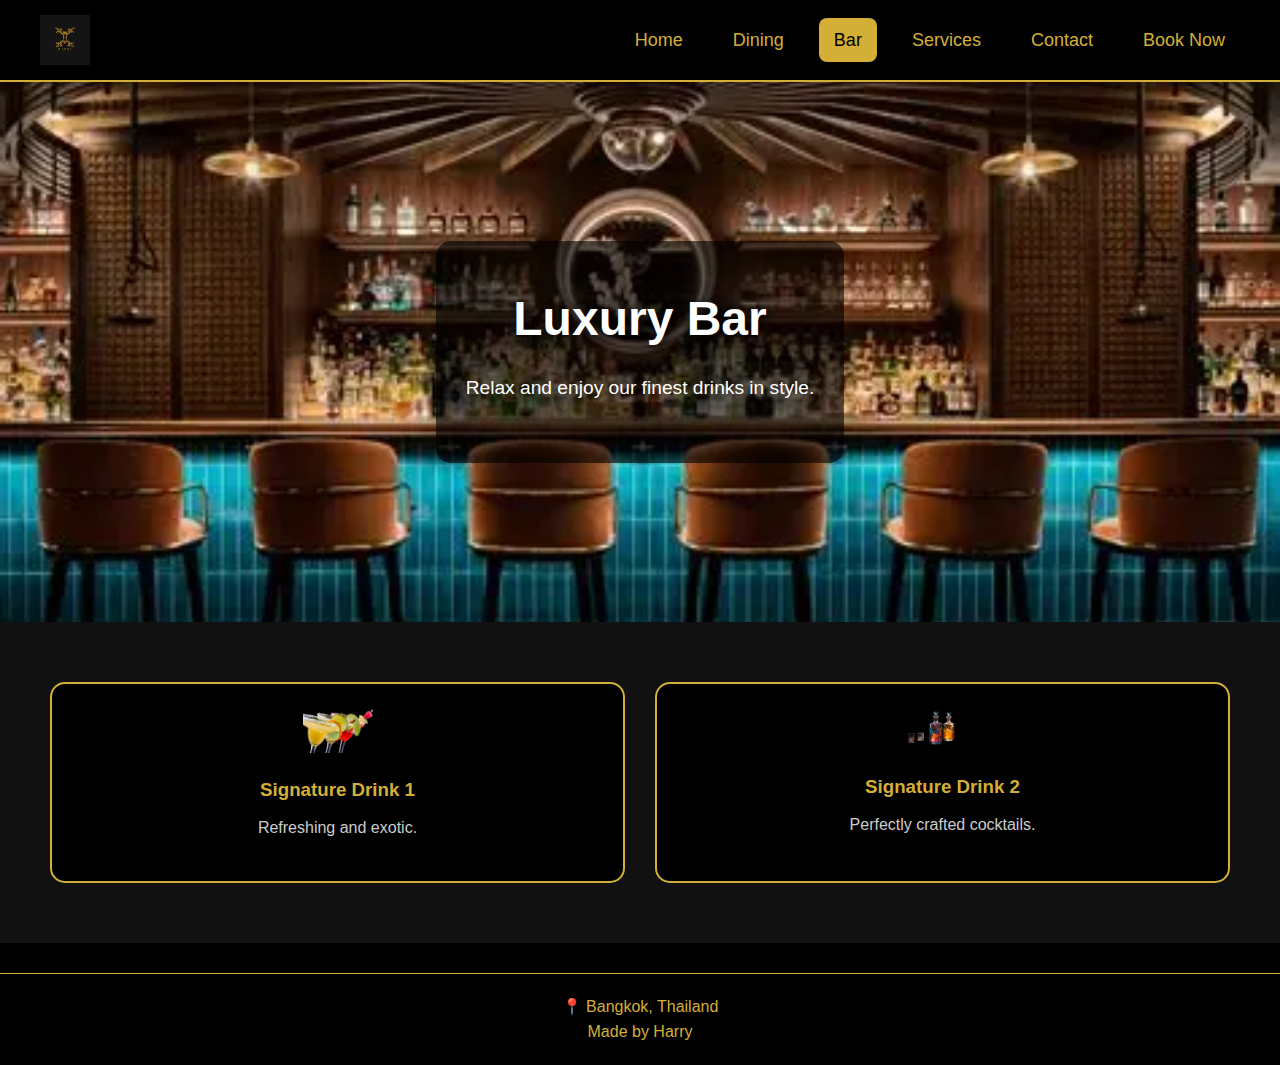
<file: bar.html>
<!DOCTYPE html>
<html lang="en">
<head>
  <meta charset="UTF-8">
  <meta name="viewport" content="width=device-width, initial-scale=1.0">
  <title>Bar - Harry Luxury Hotel</title>
  <link rel="stylesheet" href="style.css">
</head>
<body>
  <header>
    <img src="images/logo.svg" alt="Harry Hotel Logo">
    <nav>
      <a href="index.html">Home</a>
      <a href="dining.html">Dining</a>
      <a href="bar.html" class="active">Bar</a>
      <a href="services.html">Services</a>
      <a href="contact.html">Contact</a>
      <a href="book.html" class="btn">Book Now</a>
    </nav>
  </header>

  <section class="hero" style="background: url('images/bar.webp') center/cover no-repeat;">
    <div class="hero-overlay">
      <h1>Luxury Bar</h1>
      <p>Relax and enjoy our finest drinks in style.</p>
    </div>
  </section>

  <section class="features">
    <div class="feature-card">
      <img src="images/drink1.png" alt="Drink 1">
      <h3>Signature Drink 1</h3>
      <p>Refreshing and exotic.</p>
    </div>
    <div class="feature-card">
      <img src="images/drink2.png" alt="Drink 2">
      <h3>Signature Drink 2</h3>
      <p>Perfectly crafted cocktails.</p>
    </div>
  </section>

  <footer>
    <p>📍 Bangkok, Thailand</p>
    <p>Made by Harry</p>
  </footer>
</body>
</html>
</file>
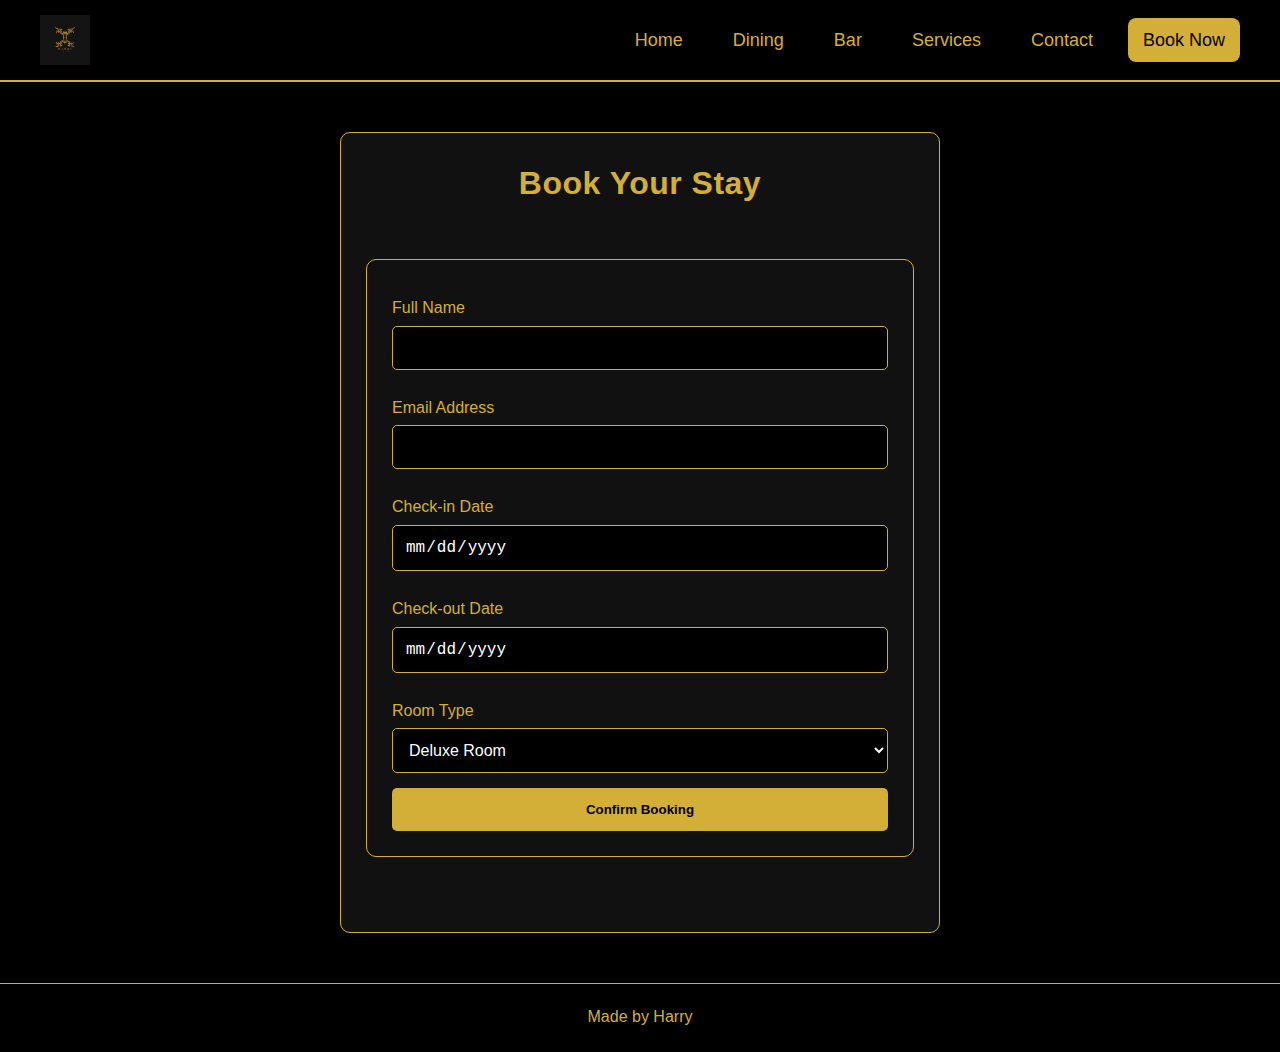
<file: book.html>
<!DOCTYPE html>
<html lang="en">
<head>
  <meta charset="UTF-8">
  <meta name="viewport" content="width=device-width, initial-scale=1.0">
  <title>Book Now - Harry Luxury Hotel</title>
  <link rel="stylesheet" href="style.css">
</head>
<body>
  <header>
    <img src="images/logo.svg" alt="Harry Hotel Logo">
    <nav>
      <a href="index.html">Home</a>
      <a href="dining.html">Dining</a>
      <a href="bar.html">Bar</a>
      <a href="services.html">Services</a>
      <a href="contact.html">Contact</a>
      <a href="book.html" class="active">Book Now</a>
    </nav>
  </header>

  <section class="booking">
    <h2>Book Your Stay</h2>
    <form action="thankyou.html" method="GET">
      <label for="name">Full Name</label>
      <input type="text" id="name" name="name" required>

      <label for="email">Email Address</label>
      <input type="email" id="email" name="email" required>

      <label for="checkin">Check-in Date</label>
      <input type="date" id="checkin" name="checkin" required>

      <label for="checkout">Check-out Date</label>
      <input type="date" id="checkout" name="checkout" required>

      <label for="room">Room Type</label>
      <select id="room" name="room" required>
        <option value="deluxe">Deluxe Room</option>
        <option value="suite">Suite</option>
        <option value="presidential">Presidential Suite</option>
      </select>

      <button type="submit">Confirm Booking</button>
    </form>
  </section>

  <footer>
    <p>Made by Harry</p>
  </footer>
</body>
</html>
</file>
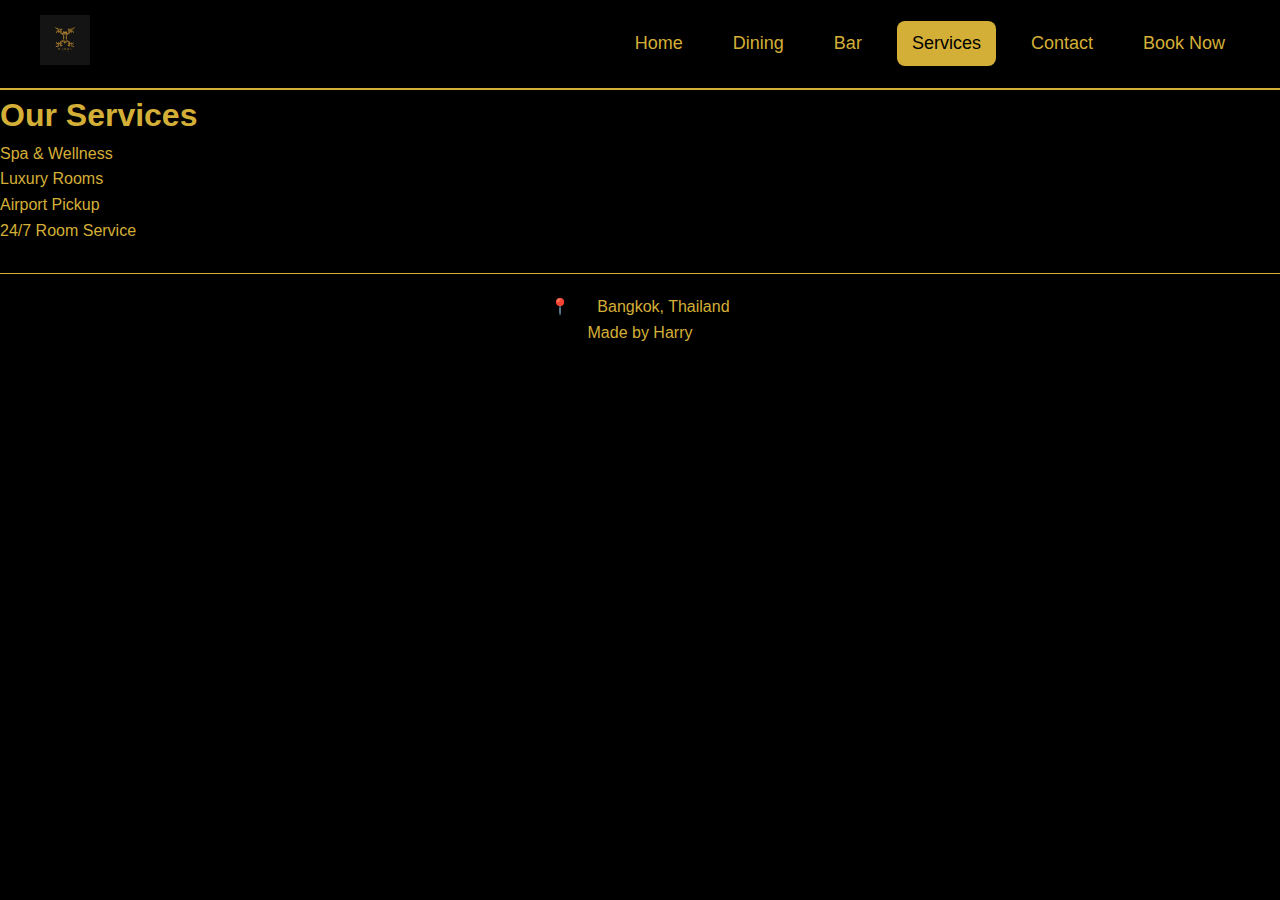
<file: services.html>
<!DOCTYPE html>
<html lang="en">
<head>
  <meta charset="UTF-8">
  <meta name="viewport" content="width=device-width, initial-scale=1.0">
  <title>Services - Harry Luxury Hotel</title>
  <link rel="stylesheet" href="style.css">
</head>
<body>
  <header>
    <a href="index.html" class="logo"><img src="images/logo.svg" alt="Logo"></a>
    <nav>
      <a href="index.html">Home</a>
      <a href="dining.html">Dining</a>
      <a href="bar.html">Bar</a>
      <a href="services.html" class="active">Services</a>
      <a href="contact.html">Contact</a>
      <a href="book.html" class="btn">Book Now</a>
    </nav>
  </header>

  <main>
    <h1>Our Services</h1>
    <ul>
      <li>Spa & Wellness</li>
      <li>Luxury Rooms</li>
      <li>Airport Pickup</li>
      <li>24/7 Room Service</li>
    </ul>
  </main>

  <footer>
    <p>📍 <img src="images/location icon.png" alt="Location" width="18"> Bangkok, Thailand</p>
    <p>Made by Harry</p>
  </footer>
</body>
</html>
</file>
<file: style.css>
/* -------------------- Reset & Global -------------------- */
* {
  margin: 0;
  padding: 0;
  box-sizing: border-box;
}

body {
  font-family: 'Poppins', sans-serif;
  background-color: #000;
  color: #d4af37;
  line-height: 1.6;
}

a {
  color: inherit;
  text-decoration: none;
  transition: color 0.3s ease;
}

a:hover {
  color: #fff;
}

/* -------------------- Header -------------------- */
header {
  display: flex;
  justify-content: space-between;
  align-items: center;
  padding: 15px 40px;
  background: #000;
  border-bottom: 2px solid #d4af37;
  flex-wrap: wrap;
}

header img {
  height: 50px;
}

header nav {
  display: flex;
  gap: 20px;
  flex-wrap: wrap;
}

header nav a {
  font-size: 18px;
  font-weight: 500;
  padding: 8px 15px;
  border-radius: 8px;
  transition: all 0.3s ease;
}

header nav a:hover,
header nav a.active {
  background: #d4af37;
  color: black;
}

/* -------------------- Mobile Menu Button -------------------- */
.menu-btn {
  display: none;
  font-size: 1.8rem;
  cursor: pointer;
  color: #d4af37;
}

/* -------------------- Hero Section -------------------- */
.hero {
  position: relative;
  height: 60vh;
  display: flex;
  justify-content: center;
  align-items: center;
  text-align: center;
  background: #111;
  background-size: cover;
  background-position: center;
}

.hero-overlay {
  background: rgba(0, 0, 0, 0.6);
  padding: 40px 30px;
  border-radius: 15px;
}

.hero h1 {
  font-size: 3rem;
  color: #fff;
  margin-bottom: 15px;
  text-shadow: 2px 2px 10px #000;
}

.hero p {
  font-size: 1.2rem;
  margin-bottom: 20px;
  color: #fff;
}

.hero .btn {
  background: #d4af37;
  color: black;
  padding: 12px 25px;
  border-radius: 25px;
  font-weight: bold;
  transition: all 0.3s ease-in-out;
}

.hero .btn:hover {
  background: black;
  color: #d4af37;
  border: 2px solid #d4af37;
  transform: scale(1.05);
}

/* -------------------- Features Section -------------------- */
.features {
  display: grid;
  grid-template-columns: repeat(auto-fit, minmax(250px, 1fr));
  gap: 30px;
  padding: 60px 50px;
  background: #111;
}

.feature-card {
  text-align: center;
  background: #000;
  padding: 25px;
  border-radius: 15px;
  border: 2px solid #d4af37;
  transition: transform 0.3s, box-shadow 0.3s;
}

.feature-card img {
  width: 70px;
  margin-bottom: 15px;
}

.feature-card h3 {
  margin-bottom: 10px;
  color: #d4af37;
}

.feature-card p {
  margin-bottom: 15px;
  color: #ccc;
}

.feature-card .btn {
  background: #d4af37;
  color: black;
  padding: 10px 20px;
  border-radius: 20px;
}

.feature-card .btn:hover {
  background: black;
  color: #d4af37;
  border: 2px solid #d4af37;
}

.feature-card:hover {
  transform: translateY(-8px);
  box-shadow: 0 0 15px rgba(212, 175, 55, 0.7);
}

/* -------------------- Forms (Booking / Contact) -------------------- */
form, .booking {
  max-width: 600px;
  margin: 50px auto;
  padding: 25px;
  background: #111;
  border-radius: 10px;
  border: 1px solid #d4af37;
}

form h2, .booking h2 {
  text-align: center;
  margin-bottom: 20px;
  color: #d4af37;
  font-size: 2rem;
  letter-spacing: 0.5px;
}

form label {
  display: block;
  margin: 10px 0 5px;
  font-weight: 500;
}

form input, form select, form textarea {
  width: 100%;
  padding: 12px;
  margin-bottom: 15px;
  border-radius: 5px;
  border: 1px solid #d4af37;
  background: #000;
  color: #fff;
  font-size: 1rem;
  transition: all 0.3s ease;
}

form input:focus,
form select:focus,
form textarea:focus {
  outline: none;
  border-color: #fff;
}

form textarea {
  resize: vertical;
}

form button, .booking button {
  width: 100%;
  padding: 14px;
  background: #d4af37;
  color: black;
  font-weight: bold;
  border: none;
  border-radius: 5px;
  cursor: pointer;
  transition: all 0.3s ease;
}

form button:hover, .booking button:hover {
  background: black;
  color: #d4af37;
  border: 2px solid #d4af37;
}

/* -------------------- Footer -------------------- */
footer {
  text-align: center;
  padding: 20px;
  border-top: 1px solid #d4af37;
  margin-top: 30px;
}

footer p {
  color: #d4af37;
}

/* -------------------- Mobile -------------------- */
@media (max-width: 768px) {
  header {
    flex-direction: column;
    align-items: flex-start;
  }
  
  nav {
    display: flex;
    flex-direction: column;
    width: 100%;
    gap: 10px;
    margin-top: 10px;
  }

  .menu-btn {
    display: block;
  }

  .nav-links {
    position: fixed;
    right: -100%;
    top: 0;
    height: 100%;
    width: 220px;
    background: #111;
    flex-direction: column;
    gap: 25px;
    padding-top: 60px;
    transition: right 0.4s ease-in-out;
  }

  .nav-links.active {
    right: 0;
  }

  form, .booking {
    padding: 20px;
    margin: 30px 20px;
  }

  form h2, .booking h2 {
    font-size: 1.8rem;
  }
}

/* -------------------- General Buttons Hover -------------------- */
.btn:hover {
  transform: scale(1.05);
}
</file>
